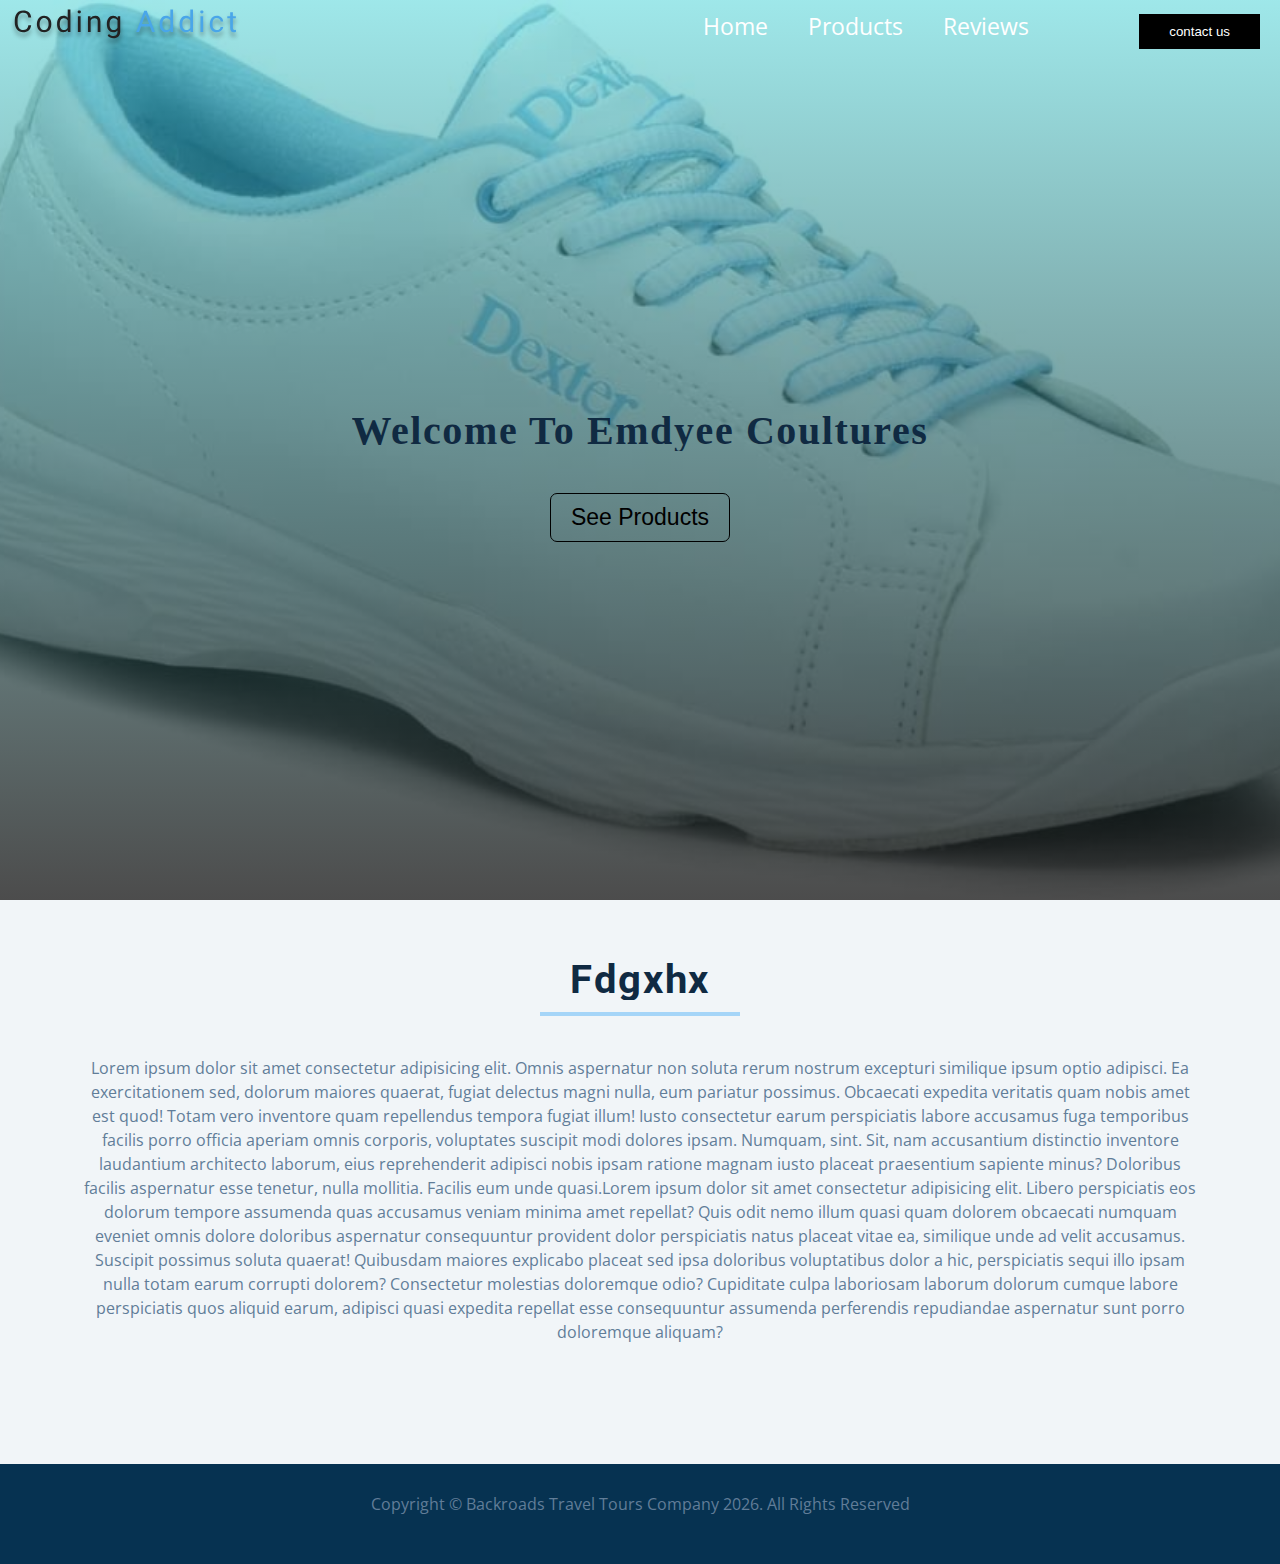
<file: index.html>
<!DOCTYPE html>
<html lang="en">
<head>
    <meta charset="UTF-8">
    <meta http-equiv="X-UA-Compatible" content="IE=edge">
    <meta name="viewport" content="width=device-width, initial-scale=1.0">
    <link
    rel="stylesheet"
    href="https://cdnjs.cloudflare.com/ajax/libs/font-awesome/5.14.0/css/all.min.css"
  />
  <link rel="stylesheet" href="index.css">
    <title>home</title>
</head>
<body id="home">
<header>
    <nav class="nav-bar">
        <div class="nav-center" >
           <div class="logo">
            <a href="index.html"><img src="./logo.svg" alt="logo"></a>
           
           </div> 
           <button class="btn-toggle">
            <i class="fas fa-bars"></i>
           </button>
        </div>
           <div class="links">
            <ul>
                <li class="link-li home"><a href="./index.html">home</a></li>
                <li class="link-li"><a href="./product.html">products</a></li>
                <li class="link-li"><a href="./reviews.html">reviews</a></li>
           
               <li class="link-li">
                 <button class="contact" id="contact">
                    <a href="">contact us</a>
                </button>
            </li> 
            </ul>
           
           </div>
       
        </nav>
         <!-- social media -->
         <div class="social-icons ">
             <!-- social media -->
            <ul class="social">
                <li>
                <a href="https://www.twitter.com">
                    <i class="fab fa-facebook"></i>
                </a><a href="https://www.twitter.com">facebook</a>
                </li>
                <li>
                <a href="https://www.twitter.com">
                    <i class="fab fa-twitter"></i>
                </a><a href="https://www.twitter.com">twitter</a>
                </li>
                <li>
                <a href="https://www.twitter.com">
                    <i class="fab fa-whatsapp"></i>
                </a><a href="https://www.twitter.com">whatsapp</a>
                </li>
                <li>
                <a href="https://www.twitter.com">
                    <i class="fab fa-linkedin"></i>
                </a><a href="https://www.twitter.com">linkedin</a>
                </li>
                <li>
                <a href="https://www.twitter.com">
                    <i class="fab fa-sketch"></i>
                </a> <a href="https://www.twitter.com">sketch</a>
                </li>
            </ul>
            
            <button class="close-btn">
                <i class="fas fa-times"></i>
                </button>
           
         </div>
     
   <div class="heading">
    <h2>welcome to <span>emdyee coultures</span> </h2>
    <button class="products">
      <a href="product.html"> see products</a>  
    </button>
   </div>
  
</header>
<main>
    <h2>fdgxhx</h2>
    <div class="underline-two"></div>
   <p class="center-p">Lorem ipsum dolor sit amet consectetur adipisicing elit. Omnis aspernatur non soluta rerum nostrum excepturi similique ipsum optio adipisci. Ea exercitationem sed, dolorum maiores quaerat, fugiat delectus magni nulla, eum pariatur possimus. Obcaecati expedita veritatis quam nobis amet est quod! Totam vero inventore quam repellendus tempora fugiat illum! Iusto consectetur earum perspiciatis labore accusamus fuga temporibus facilis porro officia aperiam omnis corporis, voluptates suscipit modi dolores ipsam. Numquam, sint. Sit, nam accusantium distinctio inventore laudantium architecto laborum, eius reprehenderit adipisci nobis ipsam ratione magnam iusto placeat praesentium sapiente minus? Doloribus facilis aspernatur esse tenetur, nulla mollitia. Facilis eum unde quasi.Lorem ipsum dolor sit amet consectetur adipisicing elit. Libero perspiciatis eos dolorum tempore assumenda quas accusamus veniam minima amet repellat? Quis odit nemo illum quasi quam dolorem obcaecati numquam eveniet omnis dolore doloribus aspernatur consequuntur provident dolor perspiciatis natus placeat vitae ea, similique unde ad velit accusamus. Suscipit possimus soluta quaerat! Quibusdam maiores explicabo placeat sed ipsa doloribus voluptatibus dolor a hic, perspiciatis sequi illo ipsam nulla totam earum corrupti dolorem? Consectetur molestias doloremque odio? Cupiditate culpa laboriosam laborum dolorum cumque labore perspiciatis quos aliquid earum, adipisci quasi expedita repellat esse consequuntur assumenda perferendis repudiandae aspernatur sunt porro doloremque aliquam?</p> 

</main>
<footer>
    <p>
        copyright &copy; backroads travel tours company
        <span id="date"></span>. all rights reserved
      </p>
</footer>
<script src="./app.js"></script>
</body>
</html>
</file>
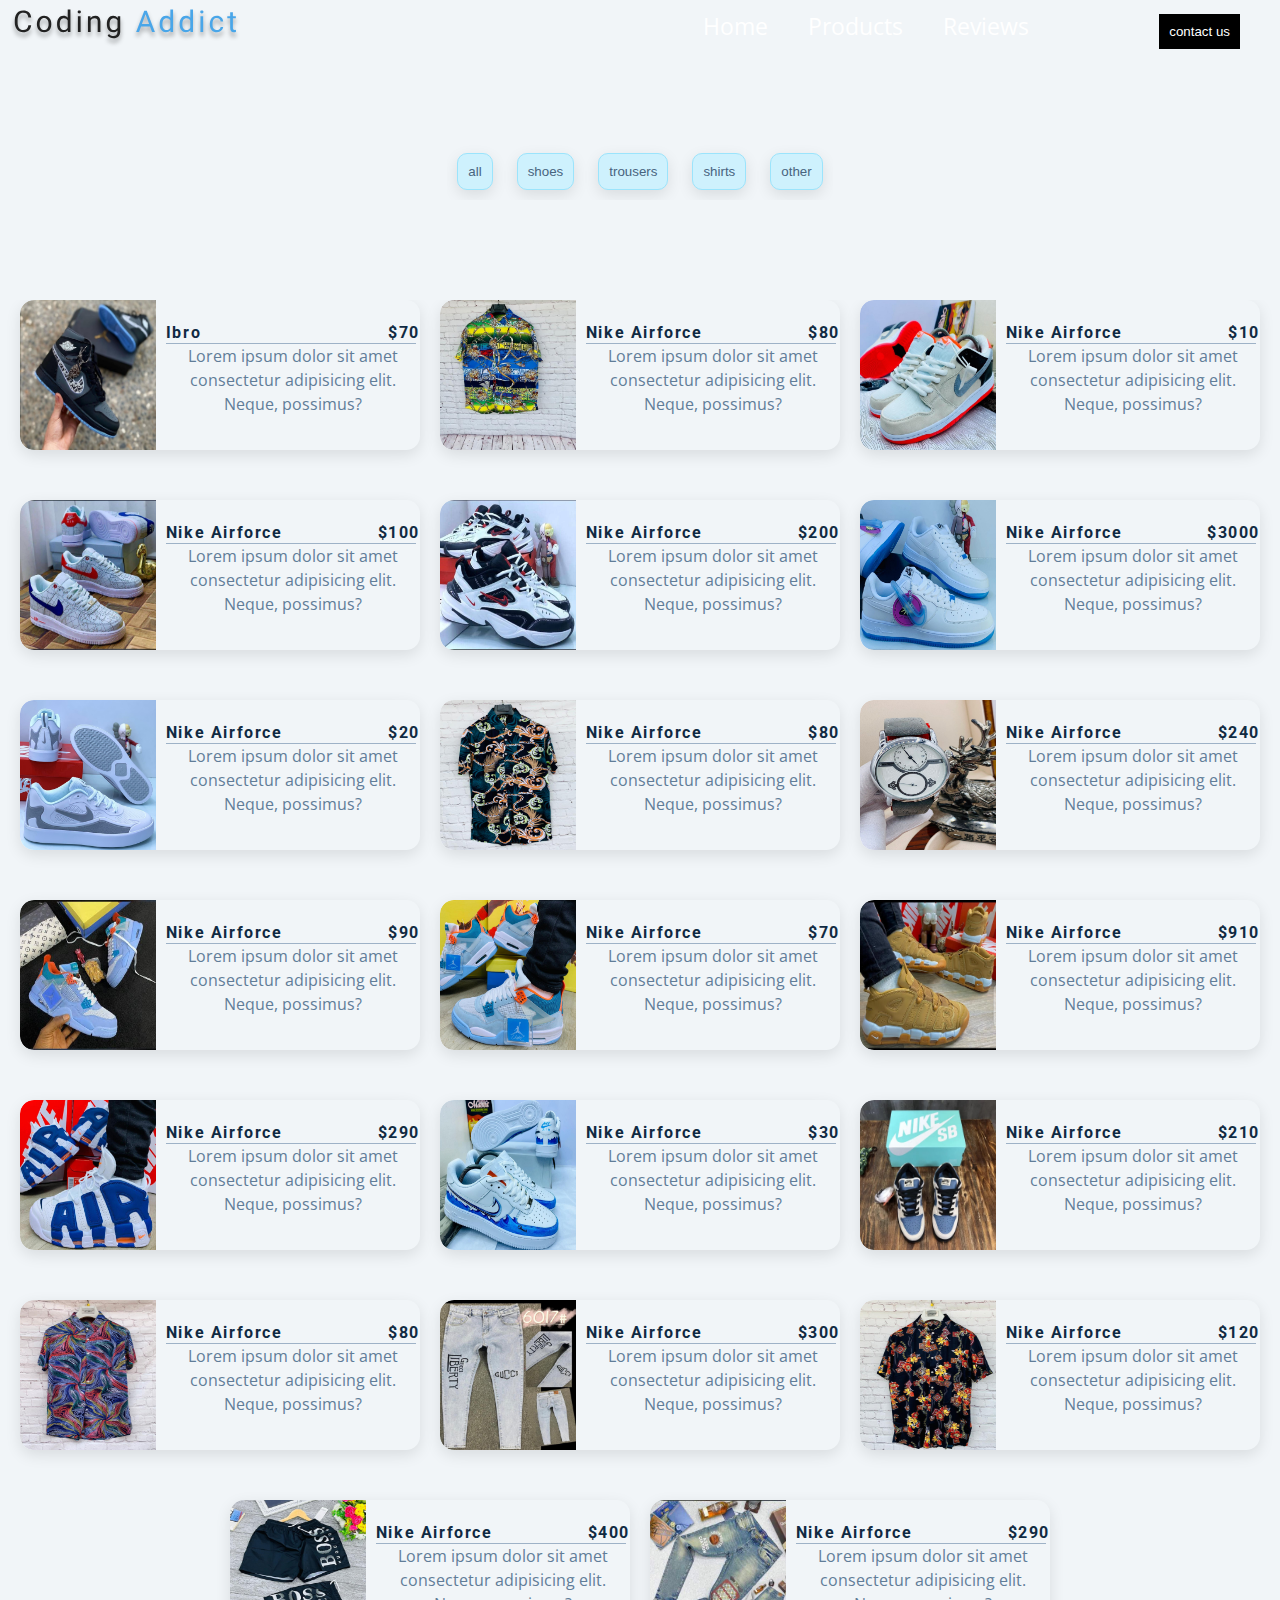
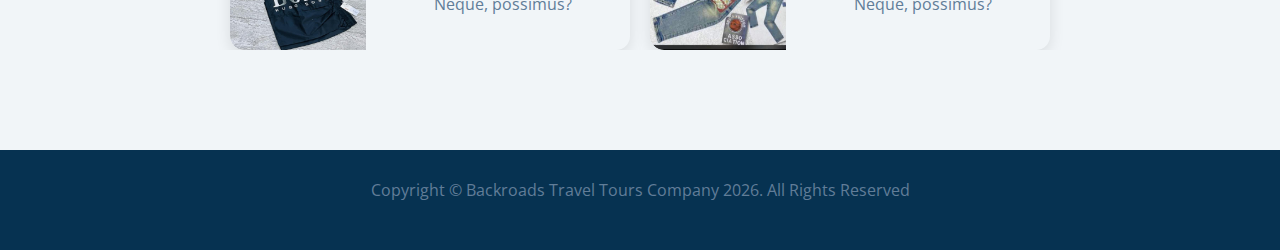
<file: product.html>
<!DOCTYPE html>
<html lang="en">
<head>
    <meta charset="UTF-8">
    <meta http-equiv="X-UA-Compatible" content="IE=edge">
    <link rel="stylesheet" href="./index.css">
    <meta name="viewport" content="width=device-width, initial-scale=1.0">
    <link
    rel="stylesheet"
    href="https://cdnjs.cloudflare.com/ajax/libs/font-awesome/5.14.0/css/all.min.css"
  />
    <title>product</title>
</head>
<body>
    <nav class="nav-bar">
        <div class="nav-center" >
           <div class="logo">
            <a href="index.html"><img src="./logo.svg" alt="logo"></a>
           
           </div> 
           <button class="btn-toggle">
            <i class="fas fa-bars"></i>
           </button>
        </div>
           <div class="links">
            <ul>
                <li class="link-li home"><a href="./index.html">home</a></li>
                <li class="link-li"><a href="./product.html">products</a></li>
                <li class="link-li"><a href="./reviews.html">reviews</a></li>
           
               <li class="link-li">
                <a href="">
                 <button class="contact" id="contact">
                   contact us
                </button></a>
            </li> 
            </ul>
           
           </div>
       
        </nav>
         <!-- social media -->
         <div class="social-icons ">
            <!-- social media -->
           <ul class="social">
               <li>
               <a href="https://www.twitter.com">
                   <i class="fab fa-facebook"></i>
               </a><a href="https://www.twitter.com">facebook</a>
               </li>
               <li>
               <a href="https://www.twitter.com">
                   <i class="fab fa-twitter"></i>
               </a><a href="https://www.twitter.com">twitter</a>
               </li>
               <li>
               <a href="https://www.twitter.com">
                   <i class="fab fa-whatsapp"></i>
               </a><a href="https://www.twitter.com">whatsapp</a>
               </li>
               <li>
               <a href="https://www.twitter.com">
                   <i class="fab fa-linkedin"></i>
               </a><a href="https://www.twitter.com">linkedin</a>
               </li>
               <li>
               <a href="https://www.twitter.com">
                   <i class="fab fa-sketch"></i>
               </a> <a href="https://www.twitter.com">sketch</a>
               </li>
           </ul>
           
           <button class="close-btn">
               <i class="fas fa-times"></i>
               </button>
          
        </div>
<main>
  
  <div class="btns-search">
    <button class="btn all">
        all
    </button>
    <button class="btn shoes">
        shoes
    </button>
    <button class="btn trousers">
        trousers
    </button>
    <button class="btn shirts">
        shirts
    </button>
    <button class="btn other">
        other
    </button>
  </div>
  <section>
     <!-- start  -->
    <div class="item shoe ">
        <div class="center">
            <div class="img-container">
                <img src="./shoe/IMG-20210901-WA0018.jpg" alt="shoe">
            </div>
            <div class="text-center">
                <div class="text-center-header">
                    <h4>ibro</h4>
                    <h4>$70</h4>
                    
                </div>
                <div class="underline"></div>
                <div class="text-center-paragragh">
                    <p>Lorem ipsum dolor sit amet consectetur adipisicing elit. Neque, possimus?</p>
                </div>
            </div>
        </div>
    </div>
     <!-- end -->
      <!-- start  -->
      <div class="item shirt">
        <div class="center">
            <div class="img-container">
                <img src="./shoe/IMG-20220505-WA0051.jpg" alt="shoe">
            </div>
            <div class="text-center">
                <div class="text-center-header">
                    <h4>nike airforce</h4>
                    <h4>$80</h4>
                    
                </div>
                <div class="underline"></div>
                <div class="text-center-paragragh">
                    <p>Lorem ipsum dolor sit amet consectetur adipisicing elit. Neque, possimus?</p>
                </div>
            </div>
        </div>
    </div>
     <!-- end -->
      <!-- start  -->
    <div class="item shoe">
        <div class="center">
            <div class="img-container">
                <img src="./shoe/IMG-20210901-WA0021.jpg" alt="shoe">
            </div>
            <div class="text-center">
                <div class="text-center-header">
                    <h4>nike airforce</h4>
                    <h4>$10</h4>
                    
                </div>
                <div class="underline"></div>
                <div class="text-center-paragragh">
                    <p>Lorem ipsum dolor sit amet consectetur adipisicing elit. Neque, possimus?</p>
                </div>
            </div>
        </div>
    </div>
     <!-- end -->
      <!-- start  -->
    <div class="item shoe">
        <div class="center">
            <div class="img-container">
                <img src="./shoe/IMG-20210901-WA0022.jpg" alt="shoe">
            </div>
            <div class="text-center">
                <div class="text-center-header">
                    <h4>nike airforce</h4>
                    <h4>$100</h4>
                    
                </div>
                <div class="underline"></div>
                <div class="text-center-paragragh">
                    <p>Lorem ipsum dolor sit amet consectetur adipisicing elit. Neque, possimus?</p>
                </div>
            </div>
        </div>
    </div>
     <!-- end -->
      <!-- start  -->
    <div class="item shoe">
        <div class="center">
            <div class="img-container">
                <img src="./shoe/IMG-20210901-WA0023.jpg" alt="shoe">
            </div>
            <div class="text-center">
                <div class="text-center-header">
                    <h4>nike airforce</h4>
                    <h4>$200</h4>
                    
                </div>
                <div class="underline"></div>
                <div class="text-center-paragragh">
                    <p>Lorem ipsum dolor sit amet consectetur adipisicing elit. Neque, possimus?</p>
                </div>
            </div>
        </div>
    </div>
     <!-- end -->
      <!-- start  -->
    <div class="item shoe">
        <div class="center">
            <div class="img-container">
                <img src="./shoe/IMG-20210901-WA0029.jpg" alt="shoe">
            </div>
            <div class="text-center">
                <div class="text-center-header">
                    <h4>nike airforce</h4>
                    <h4>$3000</h4>
                    
                </div>
                <div class="underline"></div>
                <div class="text-center-paragragh">
                    <p>Lorem ipsum dolor sit amet consectetur adipisicing elit. Neque, possimus?</p>
                </div>
            </div>
        </div>
    </div>
     <!-- end -->
      <!-- start  -->
    <div class="item shoe">
        <div class="center">
            <div class="img-container">
                <img src="./shoe/IMG-20210901-WA0030.jpg" alt="shoe">
            </div>
            <div class="text-center">
                <div class="text-center-header">
                    <h4>nike airforce</h4>
                    <h4>$20</h4>
                    
                </div>
                <div class="underline"></div>
                <div class="text-center-paragragh">
                    <p>Lorem ipsum dolor sit amet consectetur adipisicing elit. Neque, possimus?</p>
                </div>
            </div>
        </div>
    </div>
     <!-- end -->
      <!-- start  -->
      <div class="item shirt">
        <div class="center">
            <div class="img-container">
                <img src="./shoe/IMG-20220505-WA0044.jpg" alt="shoe">
            </div>
            <div class="text-center">
                <div class="text-center-header">
                    <h4>nike airforce</h4>
                    <h4>$80</h4>
                    
                </div>
                <div class="underline"></div>
                <div class="text-center-paragragh">
                    <p>Lorem ipsum dolor sit amet consectetur adipisicing elit. Neque, possimus?</p>
                </div>
            </div>
        </div>
    </div>
     <!-- end -->
      <!-- start  -->
      <div class="item other">
        <div class="center">
            <div class="img-container">
                <img src="./shoe/IMG-20220222-WA0060.jpg" alt="shoe">
            </div>
            <div class="text-center">
                <div class="text-center-header">
                    <h4>nike airforce</h4>
                    <h4>$240</h4>
                    
                </div>
                <div class="underline"></div>
                <div class="text-center-paragragh">
                    <p>Lorem ipsum dolor sit amet consectetur adipisicing elit. Neque, possimus?</p>
                </div>
            </div>
        </div>
    </div>
     <!-- end -->
      <!-- start  -->
      <div class="item shoe">
        <div class="center">
            <div class="img-container">
                <img src="./shoe/IMG-20210901-WA0034.jpg" alt="shoe">
            </div>
            <div class="text-center">
                <div class="text-center-header">
                    <h4>nike airforce</h4>
                    <h4>$90</h4>
                    
                </div>
                <div class="underline"></div>
                <div class="text-center-paragragh">
                    <p>Lorem ipsum dolor sit amet consectetur adipisicing elit. Neque, possimus?</p>
                </div>
            </div>
        </div>
    </div>
     <!-- end -->
      <!-- start  -->
      <div class="item shoe">
        <div class="center">
            <div class="img-container">
                <img src="./shoe/IMG-20210901-WA0035.jpg" alt="shoe">
            </div>
            <div class="text-center">
                <div class="text-center-header">
                    <h4>nike airforce</h4>
                    <h4>$70</h4>
                    
                </div>
                <div class="underline"></div>
                <div class="text-center-paragragh">
                    <p>Lorem ipsum dolor sit amet consectetur adipisicing elit. Neque, possimus?</p>
                </div>
            </div>
        </div>
    </div>
     <!-- end -->
      <!-- start  -->
      <div class="item shoe">
        <div class="center">
            <div class="img-container">
                <img src="shoe/IMG-20210902-WA0016.jpg" alt="shoe">
            </div>
            <div class="text-center">
                <div class="text-center-header">
                    <h4>nike airforce</h4>
                    <h4>$910</h4>
                    
                </div>
                <div class="underline"></div>
                <div class="text-center-paragragh">
                    <p>Lorem ipsum dolor sit amet consectetur adipisicing elit. Neque, possimus?</p>
                </div>
            </div>
        </div>
    </div>
     <!-- end -->
      <!-- start  -->
      <div class="item shoe">
        <div class="center">
            <div class="img-container">
                <img src="./shoe/IMG-20210902-WA0017.jpg" alt="shoe">
            </div>
            <div class="text-center">
                <div class="text-center-header">
                    <h4>nike airforce</h4>
                    <h4>$290</h4>
                    
                </div>
                <div class="underline"></div>
                <div class="text-center-paragragh">
                    <p>Lorem ipsum dolor sit amet consectetur adipisicing elit. Neque, possimus?</p>
                </div>
            </div>
        </div>
    </div>
     <!-- end -->
      <!-- start  -->
      <div class="item shoe">
        <div class="center">
            <div class="img-container">
                <img src="./shoe/IMG-20210914-WA0026.jpg" alt="shoe">
            </div>
            <div class="text-center">
                <div class="text-center-header">
                    <h4>nike airforce</h4>
                    <h4>$30</h4>
                    
                </div>
                <div class="underline"></div>
                <div class="text-center-paragragh">
                    <p>Lorem ipsum dolor sit amet consectetur adipisicing elit. Neque, possimus?</p>
                </div>
            </div>
        </div>
    </div>
     <!-- end -->
      <!-- start  -->
      <div class="item shoe">
        <div class="center">
            <div class="img-container">
                <img src="./shoe/IMG-20210914-WA0032.jpg" alt="shoe">
            </div>
            <div class="text-center">
                <div class="text-center-header">
                    <h4>nike airforce</h4>
                    <h4>$210</h4>
                    
                </div>
                <div class="underline"></div>
                <div class="text-center-paragragh">
                    <p>Lorem ipsum dolor sit amet consectetur adipisicing elit. Neque, possimus?</p>
                </div>
            </div>
        </div>
    </div>
     <!-- end -->
      <!-- start  -->
      <div class="item shirt">
        <div class="center">
            <div class="img-container">
                <img src="./shoe\IMG-20220505-WA0059.jpg" alt="shoe">
            </div>
            <div class="text-center">
                <div class="text-center-header">
                    <h4>nike airforce</h4>
                    <h4>$80</h4>
                    
                </div>
                <div class="underline"></div>
                <div class="text-center-paragragh">
                    <p>Lorem ipsum dolor sit amet consectetur adipisicing elit. Neque, possimus?</p>
                </div>
            </div>
        </div>
    </div>
     <!-- end -->
      <!-- start  -->
      <div class="item trouser">
        <div class="center">
            <div class="img-container">
                <img src="./shoe/IMG-20220122-WA0037.jpg" alt="shoe">
            </div>
            <div class="text-center">
                <div class="text-center-header">
                    <h4>nike airforce</h4>
                    <h4>$300</h4>
                    
                </div>
                <div class="underline"></div>
                <div class="text-center-paragragh">
                    <p>Lorem ipsum dolor sit amet consectetur adipisicing elit. Neque, possimus?</p>
                </div>
            </div>
        </div>
    </div>
     <!-- end -->
      <!-- start  -->
      <div class="item shirt">
        <div class="center">
            <div class="img-container">
                <img src="./shoe/IMG-20220505-WA0055.jpg" alt="shoe">
            </div>
            <div class="text-center">
                <div class="text-center-header">
                    <h4>nike airforce</h4>
                    <h4>$120</h4>
                    
                </div>
                <div class="underline"></div>
                <div class="text-center-paragragh">
                    <p>Lorem ipsum dolor sit amet consectetur adipisicing elit. Neque, possimus?</p>
                </div>
            </div>
        </div>
    </div>
     <!-- end -->
      <!-- start  -->
      <div class="item other">
        <div class="center">
            <div class="img-container">
                <img src="./shoe/IMG-20220315-WA0044.jpg" alt="shoe">
            </div>
            <div class="text-center">
                <div class="text-center-header">
                    <h4>nike airforce</h4>
                    <h4>$400</h4>
                    
                </div>
                <div class="underline"></div>
                <div class="text-center-paragragh">
                    <p>Lorem ipsum dolor sit amet consectetur adipisicing elit. Neque, possimus?</p>
                </div>
            </div>
        </div>
    </div>
     <!-- end -->
      <!-- start  -->
      <div class="item trouser">
        <div class="center">
            <div class="img-container">
                <img src="./shoe/IMG-20220122-WA0039.jpg" alt="shoe">
            </div>
            <div class="text-center">
                <div class="text-center-header">
                    <h4>nike airforce</h4>
                    <h4>$290</h4>
                    
                </div>
                <div class="underline"></div>
                <div class="text-center-paragragh">
                    <p>Lorem ipsum dolor sit amet consectetur adipisicing elit. Neque, possimus?</p>
                </div>
            </div>
        </div>
    </div>
     <!-- end -->
    
  </section>
</main>
<footer>
    <p>
        copyright &copy; backroads travel tours company
        <span id="date"></span>. all rights reserved
      </p>
</footer>

<script src="./product.js"></script> 

</body>
</html>
</file>
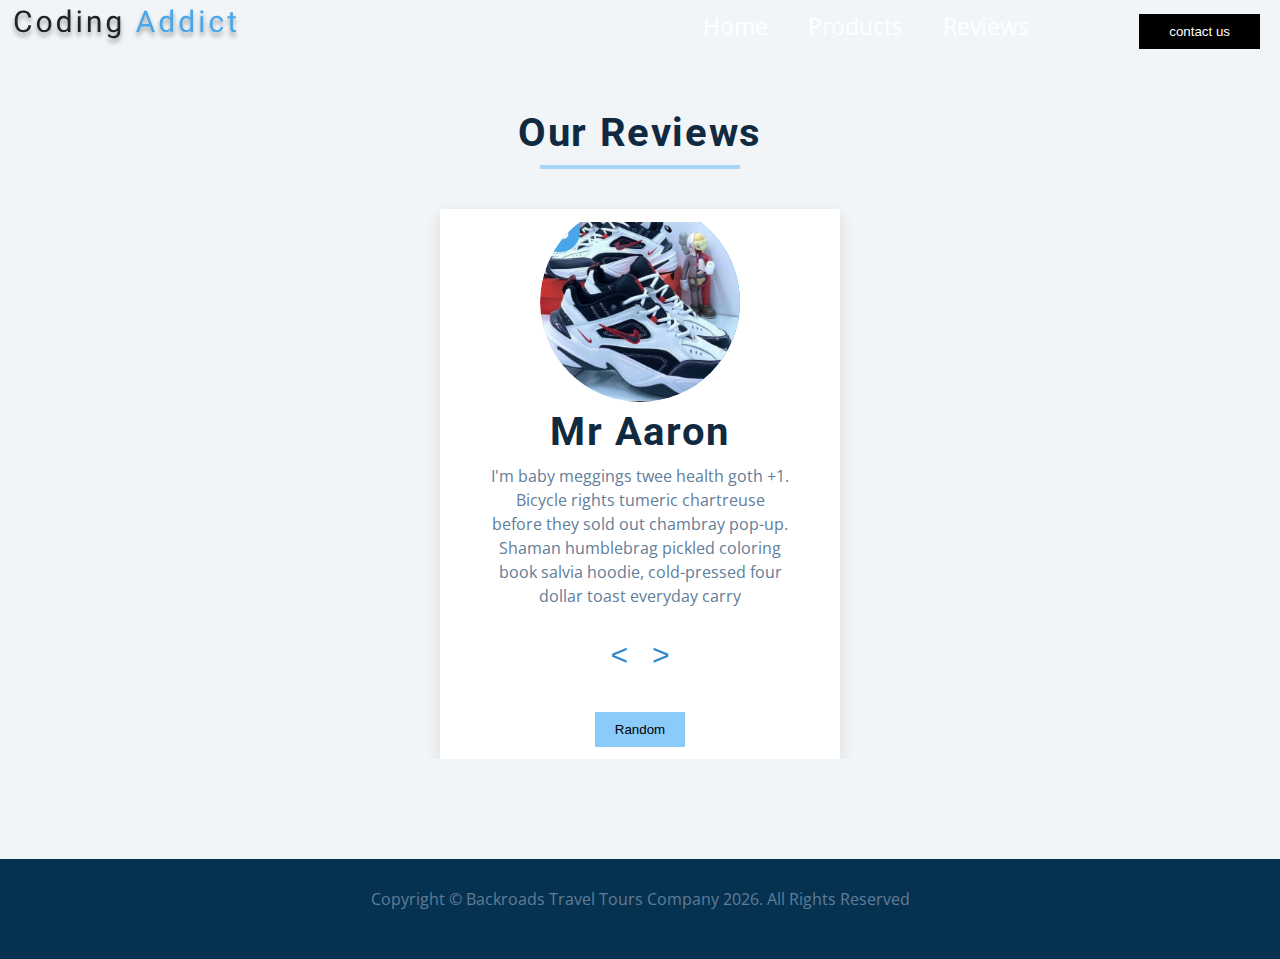
<file: reviews.html>
<!DOCTYPE html>
<html lang="en">
<head>
    <meta charset="UTF-8">
    <meta http-equiv="X-UA-Compatible" content="IE=edge">
    <meta name="viewport" content="width=device-width, initial-scale=1.0">
    <link
    rel="stylesheet"
    href="https://cdnjs.cloudflare.com/ajax/libs/font-awesome/5.14.0/css/all.min.css"
  />
    <link rel="stylesheet" href="./index.css">
    <title>reviews</title>
</head>
<body>
    
    <nav class="nav-bar">
        <div class="nav-center" >
           <div class="logo">
            <a href="index.html"><img src="./logo.svg" alt="logo"></a>
           
           </div> 
           <button class="btn-toggle">
            <i class="fas fa-bars"></i>
           </button>
        </div>
           <div class="links">
            <ul>
                <li class="link-li home"><a href="./index.html">home</a></li>
                <li class="link-li"><a href="./product.html">products</a></li>
                <li class="link-li"><a href="./reviews.html">reviews</a></li>
           
               <li class="link-li">
                 <button class="contact" id="contact">
                    <a href="">contact us</a>
                </button>
            </li> 
            </ul>
           
           </div>
       
        </nav>
         <!-- social media -->
         <div class="social-icons ">
            <!-- social media -->
           <ul class="social">
               <li>
               <a href="https://www.twitter.com">
                   <i class="fab fa-facebook"></i>
               </a><a href="https://www.twitter.com">facebook</a>
               </li>
               <li>
               <a href="https://www.twitter.com">
                   <i class="fab fa-twitter"></i>
               </a><a href="https://www.twitter.com">twitter</a>
               </li>
               <li>
               <a href="https://www.twitter.com">
                   <i class="fab fa-whatsapp"></i>
               </a><a href="https://www.twitter.com">whatsapp</a>
               </li>
               <li>
               <a href="https://www.twitter.com">
                   <i class="fab fa-linkedin"></i>
               </a><a href="https://www.twitter.com">linkedin</a>
               </li>
               <li>
               <a href="https://www.twitter.com">
                   <i class="fab fa-sketch"></i>
               </a> <a href="https://www.twitter.com">sketch</a>
               </li>
           </ul>
           
           <button class="close-btn">
               <i class="fas fa-times"></i>
               </button>
          
        </div>
<main>
    <h2>Our Reviews</h2>
    <div class="underline-two"></div>
   <div class="center-reviews">
    <div class="center-r">
     <div class="img-container-2">
        <img src="./download (2).jfif" alt="" id="img">
     </div>
     <div class="reviews-text">
        <h2 id="name">mr Aaron</h2>
        <p id="text">Lorem ipsum dolor sit amet consectetur, adipisicing elit. Esse modi consequatur maxime quidem est eos. Itaque quia voluptatibus maiores laborum.</p>
     </div>
     <div class="btns">
        <button id="previous"><</button>
        <button id="next">></button>
     </div>
     <button class="random">
        random
     </button>
   </div>
   </div>
</main>
<footer>
    <p>
        copyright &copy; backroads travel tours company
        <span id="date"></span>. all rights reserved
    </p>
   
</footer>     
 <script src="./reviews.js" ></script>        
</body>
</html>
</file>
<file: index.css>
/*
=============== 
Fonts
===============
*/
@import url('https://fonts.googleapis.com/css?family=Open+Sans|Roboto:400,700&display=swap');

/*
=============== 
Variables
===============
*/

:root {
  /* dark shades of primary color*/
  --clr-primary-1: hsl(205, 86%, 17%);
  --clr-primary-2: hsl(205, 77%, 27%);
  --clr-primary-3: hsl(205, 72%, 37%);
  --clr-primary-4: hsl(205, 63%, 48%);
  /* primary/main color */
  --clr-primary-5: hsl(205, 78%, 60%);
  /* lighter shades of primary color */
  --clr-primary-6: hsl(205, 89%, 70%);
  --clr-primary-7: hsl(205, 90%, 76%);
  --clr-primary-8: hsl(205, 86%, 81%);
  --clr-primary-9: hsl(205, 90%, 88%);
  --clr-primary-10: hsl(205, 100%, 96%);
  /* darkest grey - used for headings */
  --clr-grey-1: hsl(209, 61%, 16%);
  --clr-grey-2: hsl(211, 39%, 23%);
  --clr-grey-3: hsl(209, 34%, 30%);
  --clr-grey-4: hsl(209, 28%, 39%);
  /* grey used for paragraphs */
  --clr-grey-5: hsl(210, 22%, 49%);
  --clr-grey-6: hsl(209, 23%, 60%);
  --clr-grey-7: hsl(211, 27%, 70%);
  --clr-grey-8: hsl(210, 31%, 80%);
  --clr-grey-9: hsl(212, 33%, 89%);
  --clr-grey-10: hsl(210, 36%, 96%);
  --clr-white: #fff;
  --clr-red-dark: hsl(360, 67%, 44%);
  --clr-red-light: hsl(360, 71%, 66%);
  --clr-green-dark: hsl(125, 67%, 44%);
  --clr-green-light: hsl(125, 71%, 66%);
  --clr-black: #222;
  --ff-primary: 'Roboto', sans-serif;
  --ff-secondary: 'Open Sans', sans-serif;
  --transition: all 0.3s linear;
  --spacing: 0.1rem;
  --radius: 0.25rem;
  --light-shadow: 0 5px 15px rgba(0, 0, 0, 0.1);
  --dark-shadow: 0 5px 15px rgba(0, 0, 0, 0.2);
  --max-width: 1170px;
  --fixed-width: 620px;
}
/*
=============== 
Global Styles
===============
*/

*,
::after,
::before {
  margin: 0;
  padding: 0;
  box-sizing: border-box;
  overflow-X:hidden
}
body {
  font-family: var(--ff-secondary);
  background: var(--clr-grey-10);
  color: var(--clr-grey-1);
  line-height: 1.5;
  font-size: 0.875rem;
  overflow-x: hidden;
}
ul {
  list-style-type: none;
}
a {
  text-decoration: none;
}
h1,
h2,
h3,
h4 {
  letter-spacing: var(--spacing);
  text-transform: capitalize;
  line-height: 1.25;
  margin-bottom: 0.75rem;
  font-family: var(--ff-primary);
}
h1 {
  font-size: 3rem;
}
h2 {
  font-size: 2rem;
}
h3 {
  font-size: 1.25rem;
}
h4 {
  font-size: 0.875rem;
}
p {
  margin-bottom: 1.25rem;
  color: var(--clr-grey-5);
}
@media screen and (min-width: 800px) {
  h1 {
    font-size: 4rem;
  }
  h2 {
    font-size: 2.5rem;
  }
  h3 {
    font-size: 1.75rem;
  }
  h4 {
    font-size: 1rem;
  }
  body {
    font-size: 1rem;
  }
  h1,
  h2,
  h3,
  h4 {
    line-height: 1;
  }
}
.contact {
  background-color: black;
  color: white;
  border: 0;
  padding: 10px;
  margin-top: 10px;
  cursor: pointer;
}
.social-icons{
  visibility: hidden;
overflow: hidden;   
z-index: 100;
position: absolute; 
top: 0;
bottom: 0;
left: 0;
right: 0;
background-color: rgba(0, 0, 0, 0.9);
width: 100vw;
height: 100vh;
display: flex;
justify-content: center;
align-items: center;
}
.show-icons{
   visibility: visible;
overflow:  visible;  
z-index: 100; 
}
.social-icons a{
  color: white;
}
.social {
  color: white;
}
.social {
  display: flex;
 padding: 20px;
}
.social li{
  display: flex;
  flex-direction: column;
  padding: 20px;
  align-items: center;
  text-transform: capitalize;
  transition: var(--transition);
}
.social li:hover{
font-size: 23px;
transition: 1s ease-in-out;
color:var(--clr-grey-2);
transition: var(--transition);
}
.close-btn{
  position: fixed;
  top: 0;
  font-size: 43px;
  right: 30px;
  color: rgb(255, 92, 92);
  cursor: pointer;
  border: none;
  background-color: transparent;
 
}
.close-btn:hover{
  font-size: 53px;
  transform: rotate(90deg);
  transition: var(--transition);
}
.center-p{
  width: 87%;
}
.heading{
  
margin: auto;
display: flex;
justify-content: center;
flex-direction: column;
align-items: center;

}
.heading h2{
font-family: cursive;
text-align: center;
}
.products {
padding: 10px 20px;
text-transform: capitalize;
background: transparent;
font-size: 23px;
margin-top: 30px;
transition: var(--transition);
border-radius: 7px ;
  border:1px solid black;
}
.products a{
  color: black;
}
.products:hover {
background-color: black;

}
.products:hover a{
  color: white;
}
main{
  display: flex;
  justify-content: center;
  align-items: center;
   margin-top: 100px;
   flex-direction: column;
}
section{
  margin-top: 100px;
  display: flex;
  gap:  50px 20px;
  flex-wrap: wrap;
  justify-content: center;
}
.item{

  width: 400px;
  height: 150px;
  display: flex;
  justify-content: center;
  align-items: center;
  border-radius: 14px;
  box-shadow: var(--light-shadow);
  transition: var(--transition);
}
.item:hover{
  width: 450px;
  height: 170px;
  box-shadow: var(--dark-shadow);
}
.center{
  display: flex;
  width: 100%;
  height: 100%;
  justify-content: center;
  align-items: center;
  gap:10px;
}
.img-container{
  width: 300px;
  height: 100%;
  object-fit:contain ;
}
.img-container img{
  width: 100%;
  height: 100%;
  border-top-left-radius:14px ;
  border-bottom-left-radius:14px ;

}
.text-center{
  display: flex;
  flex-direction: column;
  align-items: stretch;
  justify-content: center;
}
.text-center-header{
  display: flex;
  
  justify-content: space-between;
  align-items: center;
  padding: 0;
  margin-top: 10px;
}
.underline{
  background-color:var(--clr-grey-7) ;
  width:250px ;
  height: 1px;
  margin-top: -10px;
}
.underline-two{
  background-color:var(--clr-primary-8) ;
  width:200px ;
  height: 4px;
margin-bottom: 40px;
}
.input{
 
  display: flex;
  justify-content: center;
  align-items: center;
  height: auto;
  width: auto;

}
.input input{
  width: 350px;
  height: 40px;
  border-radius: 20px;
  outline: none;
  padding: 20px;
  font-size: 17px;
  border: none;
  box-shadow: var(--light-shadow);
}
.input button{
 margin-left: -20px;
 box-shadow: var(--light-shadow);
 padding: 0 10px;
 border: none;
 color: white;
 background-color: black;
 border-top-right-radius:20px ;
 border-bottom-right-radius: 20px;
 height: 40px;
 cursor: pointer;
}
.btns-search{
  margin-top: 30px;
}
.hide{
  display: none;
}
.btn{
  padding: 10px 10px;
  border-radius: 10px;
  background-color: rgb(206, 241, 253);
  border: 1px solid rgb(155, 228, 252);
  color:var(--clr-grey-4) ;
  box-shadow: var(--light-shadow);
  margin: 10px;
  transition: var(--transition);
}
.btn:hover{
  box-shadow: var(--dark-shadow);
  background-color: black;
  color:  rgb(206, 241, 253);
  cursor: pointer;
}
.center-reviews{
  width: 400px;
  background-color:white;
  height: 550px;
  display: flex;
  flex-direction: row;
  justify-content: space-around;
  align-items: center;
  box-shadow: var(--light-shadow);
  transition: var(--transition);
 
}
.center-reviews:hover{
  box-shadow: var(--dark-shadow);
}
.center-r{
  width: 300px;
display: flex;
  justify-content: center;
  align-items: center;
  flex-direction: column;
}
#img{
  width:  100%;
  height: 100%;
  border-radius: 100%;

}
.img-container-2 {
  width:200px ;
  height:  200px;
  margin-bottom: 10px;
  margin-top: -20px;
  position: relative;
 z-index: 10;
}

.img-container-2::before {
  content: "";
  width: 100%;
  height: 100%;
  background: var(--clr-primary-5);
  position: absolute;
  top: -0.25rem;
  right: -0.5rem;
  border-radius: 50%;
  z-index: -1;
}
.img-container-2::after {
  font-family: "Font Awesome 5 Free";
  font-weight: 900;
  content: "\f10e";
  position: absolute;
  top: 0;
  left: 0;
  width: 2.5rem;
  height: 2.5rem;
  display: grid;
  place-items: center;
  border-radius: 50%;
  transform: translateY(25%);
  background: var(--clr-primary-5);
  color: var(--clr-white);
}
.img-container-2 {
  width:200px ;
  height:  200px;
  margin-bottom: 10px;
  margin-top: -20px;
}
.center-r .img-container-2{
  border-radius:50%;
 
  
}
.btns button{
  border: none;
  font-size: 30px;
  color: var(--clr-primary-4);
  margin: 10px;
  cursor: pointer;
  background-color: white;
}
.random{
  border: none;
  background-color: var(--clr-primary-7);
  padding: 10px 20px;
  margin-top: 30px;
  cursor: pointer;
  text-transform: capitalize;

}
.random:hover{
  transition: var(--transition);
  background-color: black;
  color: white;
  box-shadow: var(--light-shadow);
}
main{
  text-align: center;

}

footer{

  background-color: var(--clr-primary-1);
  color: var(--clr-primary-10);
  height: 100px;
  display: flex;
  align-items: center;
  justify-content: center;
  position: relative;
  bottom:0 ;
  right: 0;
  left: 0;
  margin-top: 100px;
  text-transform: capitalize;
}
@media screen and (max-width:902px){
  header {
    min-height: 100vh;
    background: linear-gradient(rgba(63, 208, 212, 0.5), rgba(0, 0, 0, 0.7)),
      url(./download.jfif ) center/cover no-repeat;
      display: flex;
      justify-content: center;
      align-items: center;
  }
  .nav-bar{
    display: flex;
    flex-direction: column;
    justify-content: space-between;
    width: 100vw;
    position: absolute;
    top: 0;
   left: 0;
   right: 0;
  background-color: var(--clr-primary-10);
  box-shadow: var(--light-shadow);
  height: 70px;
 
 
  }
  .heading{
  
    margin: auto;
    display: flex;
    justify-content: center;
    flex-direction: column;
    align-items: center;
    
    }
  .nav-center{
    display: flex;
  align-items: center;
  justify-content: space-between;
  margin-top:10px;
  
  }
  .logo{
    margin-left: 10px;
  }
  .btn-toggle{
    border: none;
    font-size: 30px;
    margin-right: 30px;
    background-color: transparent;
  }
  .links{
    margin: 10px auto;
  display: flex;
  flex-direction: column;
   width: 100vw;
  text-align: center;
  text-transform: capitalize;
  color: aqua;
  background-color: white;
  box-shadow: var(--light-shadow);
 z-index: 1000;
  }
  .links{
      /* height: 0;   */
    overflow: hidden;
    transition: var(--transition);
  }
 .show-link{
  /* height: auto; */
overflow: visible;
  }
  .links li {
   
    border-top: 1px solid rgb(221, 221, 221);
    margin: 10px;
   font-size: 23px;
  
  }
  li a{
    color: rgb(148, 148, 148);
  }
  .links ul li:hover {
   
    font-size: 27px;
    transition: var(--transition);
   
   
  }
  .contact a{
   
    color: white;
    
  }
  .contact {
    background-color: black;
    color: white;
    border: 0;
    padding: 10px;
    margin-top: 10px;
  }
  .btn-toggle:hover{
  font-size:40px;
  transform: rotate(90deg);
  transition: var(--transition);
  }
}

@media screen and (min-width:902px) {
 .btn-toggle{
  display: none;
 }
 header {
  min-height: 100vh;
  background: linear-gradient(rgba(63, 208, 212, 0.5), rgba(0, 0, 0, 0.7)),
    url(./download.jfif ) center/cover no-repeat;
    display: flex;
    flex-direction: column;
    justify-content: center;
      
}
.nav-bar{
  display: flex;
  flex-direction: row;
  justify-content: space-between;
  align-items: center;
  background: none;
  background-color: transparent;
  
}
.social li:hover{
  font-size: 23px;
  transition: 1s ;
  }
.social li:hover{
  font-size: 43px;
  transition:var(--transition);
  }
.links{
  height: auto !important;
display: flex;
flex-direction: row;
align-items: center;
justify-content: space-between;
}
ul{
  display: flex;
  font-size: 23px;
  border-top: 0;
  justify-content: space-between;
  text-transform: capitalize;
  margin: auto;
  align-items: center;
  padding: 0 20px;
}
li a{
  margin: 20px;
  color: white;
}
li a:hover{
  margin: 20px;
  color:var(--clr-grey-7);
}
li 
.contact {
 margin-left: 90px;
}
.logo{
  margin-left: 10px;
  display: flex;
  align-items: center;
}
main{
  margin-top: 60px;
}
}
@media screen and (max-width:400) {
  .item{

    width: 50%;
    height: 150px;
    display: flex;
    justify-content: center;
    align-items: center;
    border-radius: 14px;
    box-shadow: var(--light-shadow);
    transition: var(--transition);
  }
}
@media (max-width:400px){
  .item{
  width:300px;
    overflow:hidden;
    object-fit:cover;
  }
  .img-container{
  width:120px;
    max-width:40%;
    overflow:hidden;
    object-fit:cover;
  }
  .item:hover{
    width:300px;
  .text-center{
    width:auto;
</file>
